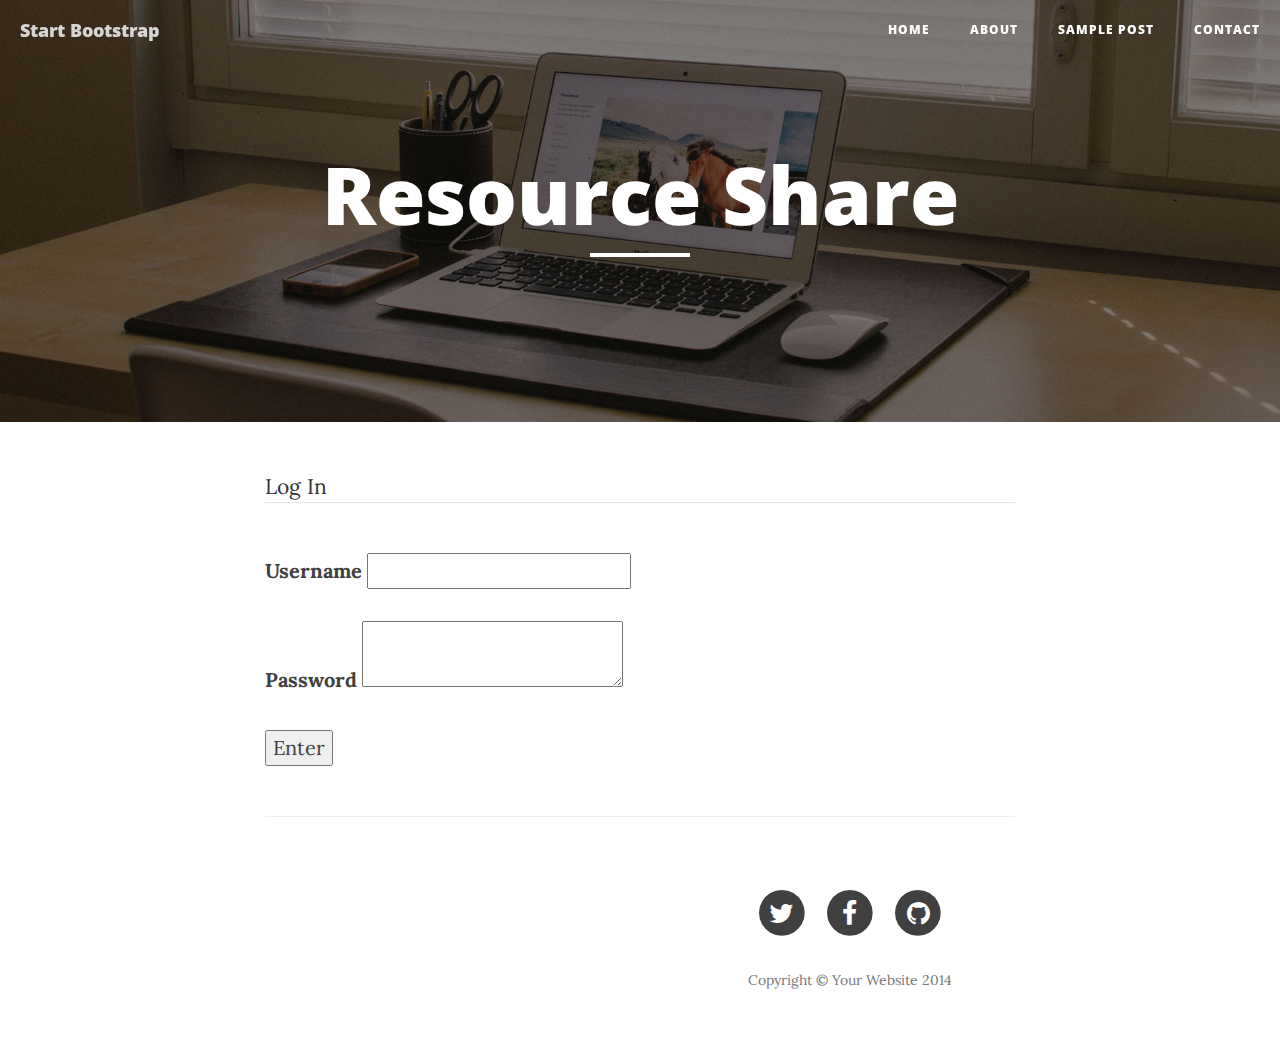
<file: index.html>
<!DOCTYPE html>
<html lang="en">

<head>

    <meta charset="utf-8">
    <meta http-equiv="X-UA-Compatible" content="IE=edge">
    <meta name="viewport" content="width=device-width, initial-scale=1">
    <meta name="description" content="">
    <meta name="author" content="">

    <title>Clean Blog</title>

    <!-- Bootstrap Core CSS -->
    <link href="css/bootstrap.min.css" rel="stylesheet">

    <!-- Custom CSS -->
    <link href="css/clean-blog.min.css" rel="stylesheet">

    <!-- Custom Fonts -->
    <link href="http://maxcdn.bootstrapcdn.com/font-awesome/4.1.0/css/font-awesome.min.css" rel="stylesheet" type="text/css">
    <link href='http://fonts.googleapis.com/css?family=Lora:400,700,400italic,700italic' rel='stylesheet' type='text/css'>
    <link href='http://fonts.googleapis.com/css?family=Open+Sans:300italic,400italic,600italic,700italic,800italic,400,300,600,700,800' rel='stylesheet' type='text/css'>

    <!-- HTML5 Shim and Respond.js IE8 support of HTML5 elements and media queries -->
    <!-- WARNING: Respond.js doesn't work if you view the page via file:// -->
    <!--[if lt IE 9]>
        <script src="https://oss.maxcdn.com/libs/html5shiv/3.7.0/html5shiv.js"></script>
        <script src="https://oss.maxcdn.com/libs/respond.js/1.4.2/respond.min.js"></script>
    <![endif]-->

</head>

<body>

    <!-- Navigation -->
    <nav class="navbar navbar-default navbar-custom navbar-fixed-top">
        <div class="container-fluid">
            <!-- Brand and toggle get grouped for better mobile display -->
            <div class="navbar-header page-scroll">
                <button type="button" class="navbar-toggle" data-toggle="collapse" data-target="#bs-example-navbar-collapse-1">
                    <span class="sr-only">Toggle navigation</span>
                    <span class="icon-bar"></span>
                    <span class="icon-bar"></span>
                    <span class="icon-bar"></span>
                </button>
                <a class="navbar-brand" href="index.html">Start Bootstrap</a>
            </div>

            <!-- Collect the nav links, forms, and other content for toggling -->
            <div class="collapse navbar-collapse" id="bs-example-navbar-collapse-1">
                <ul class="nav navbar-nav navbar-right">
                    <li>
                        <a href="index.html">Home</a>
                    </li>
                    <li>
                        <a href="about.html">About</a>
                    </li>
                    <li>
                        <a href="post.html">Sample Post</a>
                    </li>
                    <li>
                        <a href="contact.html">Contact</a>
                    </li>
                </ul>
            </div>
            <!-- /.navbar-collapse -->
        </div>
        <!-- /.container -->
    </nav>

    <!-- Page Header -->
    <!-- Set your background image for this header on the line below. -->
    <header class="intro-header" style="background-image: url('img/home-bg.jpg')">
        <div class="container">
            <div class="row">
                <div class="col-lg-8 col-lg-offset-2 col-md-10 col-md-offset-1">
                    <div class="site-heading">
                        <h1>Resource Share</h1>
                        <hr class="small">
                        <span class="subheading"></span>
                    </div>
                </div>
            </div>
        </div>
    </header>

    <!-- Main Content -->
    <div class="container">
        <div class="row">
            <div class="col-lg-8 col-lg-offset-2 col-md-10 col-md-offset-1">
                <div class="post-preview">

                      <form action="process_login.php" method="post">
                          <fieldset>
                            <legend>Log In</legend>
                            <p>
                              <label for="userName">Username</label>
                              <input name="userName" id="userName" />
                            </p>
                            <p>
                              <label for="password">Password</label>
                              <textarea name="password" id="password"></textarea>
                            </p>
                            <p>
                              <input type="submit" name="command" value="Enter" />
                            </p>
                          </fieldset>
                        </form>


    <hr>

    <!-- Footer -->
    <footer>
        <div class="container">
            <div class="row">
                <div class="col-lg-8 col-lg-offset-2 col-md-10 col-md-offset-1">
                    <ul class="list-inline text-center">
                        <li>
                            <a href="#">
                                <span class="fa-stack fa-lg">
                                    <i class="fa fa-circle fa-stack-2x"></i>
                                    <i class="fa fa-twitter fa-stack-1x fa-inverse"></i>
                                </span>
                            </a>
                        </li>
                        <li>
                            <a href="#">
                                <span class="fa-stack fa-lg">
                                    <i class="fa fa-circle fa-stack-2x"></i>
                                    <i class="fa fa-facebook fa-stack-1x fa-inverse"></i>
                                </span>
                            </a>
                        </li>
                        <li>
                            <a href="#">
                                <span class="fa-stack fa-lg">
                                    <i class="fa fa-circle fa-stack-2x"></i>
                                    <i class="fa fa-github fa-stack-1x fa-inverse"></i>
                                </span>
                            </a>
                        </li>
                    </ul>
                    <p class="copyright text-muted">Copyright &copy; Your Website 2014</p>
                </div>
            </div>
        </div>
    </footer>

    <!-- jQuery -->
    <script src="js/jquery.js"></script>

    <!-- Bootstrap Core JavaScript -->
    <script src="js/bootstrap.min.js"></script>

    <!-- Custom Theme JavaScript -->
    <script src="js/clean-blog.min.js"></script>

</body>

</html>
</file>
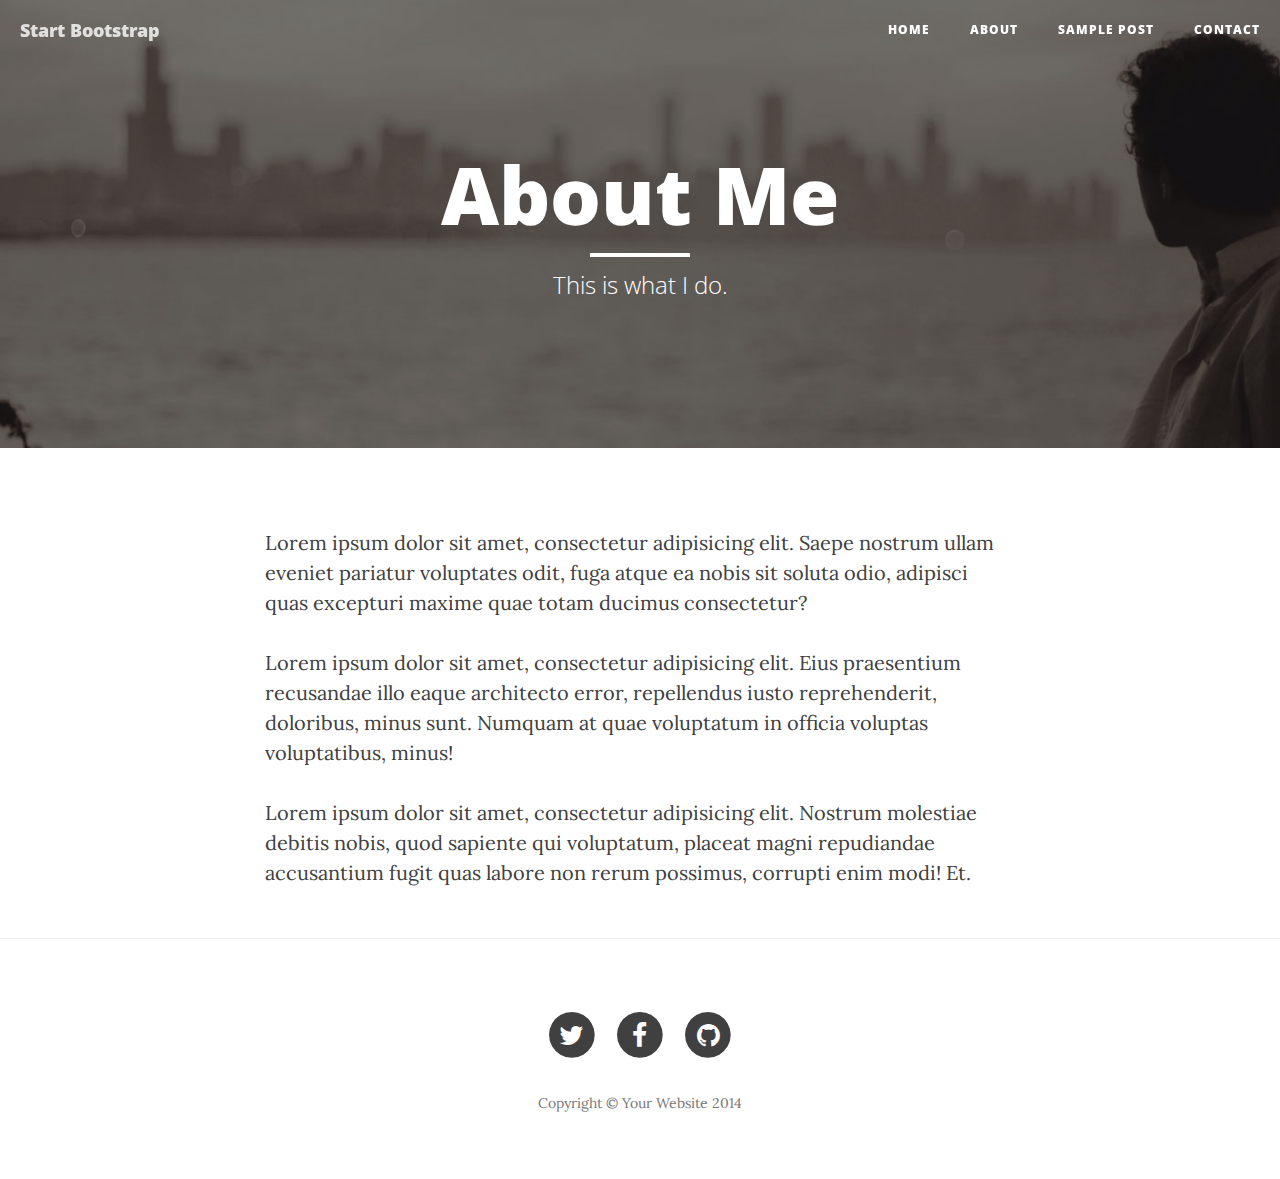
<file: about.html>
<!DOCTYPE html>
<html lang="en">

<head>

    <meta charset="utf-8">
    <meta http-equiv="X-UA-Compatible" content="IE=edge">
    <meta name="viewport" content="width=device-width, initial-scale=1">
    <meta name="description" content="">
    <meta name="author" content="">

    <title>Clean Blog - About</title>

    <!-- Bootstrap Core CSS -->
    <link href="css/bootstrap.min.css" rel="stylesheet">

    <!-- Custom CSS -->
    <link href="css/clean-blog.min.css" rel="stylesheet">

    <!-- Custom Fonts -->
    <link href="http://maxcdn.bootstrapcdn.com/font-awesome/4.1.0/css/font-awesome.min.css" rel="stylesheet" type="text/css">
    <link href='http://fonts.googleapis.com/css?family=Lora:400,700,400italic,700italic' rel='stylesheet' type='text/css'>
    <link href='http://fonts.googleapis.com/css?family=Open+Sans:300italic,400italic,600italic,700italic,800italic,400,300,600,700,800' rel='stylesheet' type='text/css'>

    <!-- HTML5 Shim and Respond.js IE8 support of HTML5 elements and media queries -->
    <!-- WARNING: Respond.js doesn't work if you view the page via file:// -->
    <!--[if lt IE 9]>
        <script src="https://oss.maxcdn.com/libs/html5shiv/3.7.0/html5shiv.js"></script>
        <script src="https://oss.maxcdn.com/libs/respond.js/1.4.2/respond.min.js"></script>
    <![endif]-->

</head>

<body>

    <!-- Navigation -->
    <nav class="navbar navbar-default navbar-custom navbar-fixed-top">
        <div class="container-fluid">
            <!-- Brand and toggle get grouped for better mobile display -->
            <div class="navbar-header page-scroll">
                <button type="button" class="navbar-toggle" data-toggle="collapse" data-target="#bs-example-navbar-collapse-1">
                    <span class="sr-only">Toggle navigation</span>
                    <span class="icon-bar"></span>
                    <span class="icon-bar"></span>
                    <span class="icon-bar"></span>
                </button>
                <a class="navbar-brand" href="index.html">Start Bootstrap</a>
            </div>

            <!-- Collect the nav links, forms, and other content for toggling -->
            <div class="collapse navbar-collapse" id="bs-example-navbar-collapse-1">
                <ul class="nav navbar-nav navbar-right">
                    <li>
                        <a href="index.html">Home</a>
                    </li>
                    <li>
                        <a href="about.html">About</a>
                    </li>
                    <li>
                        <a href="post.html">Sample Post</a>
                    </li>
                    <li>
                        <a href="contact.html">Contact</a>
                    </li>
                </ul>
            </div>
            <!-- /.navbar-collapse -->
        </div>
        <!-- /.container -->
    </nav>

    <!-- Page Header -->
    <!-- Set your background image for this header on the line below. -->
    <header class="intro-header" style="background-image: url('img/about-bg.jpg')">
        <div class="container">
            <div class="row">
                <div class="col-lg-8 col-lg-offset-2 col-md-10 col-md-offset-1">
                    <div class="page-heading">
                        <h1>About Me</h1>
                        <hr class="small">
                        <span class="subheading">This is what I do.</span>
                    </div>
                </div>
            </div>
        </div>
    </header>

    <!-- Main Content -->
    <div class="container">
        <div class="row">
            <div class="col-lg-8 col-lg-offset-2 col-md-10 col-md-offset-1">
                <p>Lorem ipsum dolor sit amet, consectetur adipisicing elit. Saepe nostrum ullam eveniet pariatur voluptates odit, fuga atque ea nobis sit soluta odio, adipisci quas excepturi maxime quae totam ducimus consectetur?</p>
                <p>Lorem ipsum dolor sit amet, consectetur adipisicing elit. Eius praesentium recusandae illo eaque architecto error, repellendus iusto reprehenderit, doloribus, minus sunt. Numquam at quae voluptatum in officia voluptas voluptatibus, minus!</p>
                <p>Lorem ipsum dolor sit amet, consectetur adipisicing elit. Nostrum molestiae debitis nobis, quod sapiente qui voluptatum, placeat magni repudiandae accusantium fugit quas labore non rerum possimus, corrupti enim modi! Et.</p>
            </div>
        </div>
    </div>

    <hr>

    <!-- Footer -->
    <footer>
        <div class="container">
            <div class="row">
                <div class="col-lg-8 col-lg-offset-2 col-md-10 col-md-offset-1">
                    <ul class="list-inline text-center">
                        <li>
                            <a href="#">
                                <span class="fa-stack fa-lg">
                                    <i class="fa fa-circle fa-stack-2x"></i>
                                    <i class="fa fa-twitter fa-stack-1x fa-inverse"></i>
                                </span>
                            </a>
                        </li>
                        <li>
                            <a href="#">
                                <span class="fa-stack fa-lg">
                                    <i class="fa fa-circle fa-stack-2x"></i>
                                    <i class="fa fa-facebook fa-stack-1x fa-inverse"></i>
                                </span>
                            </a>
                        </li>
                        <li>
                            <a href="#">
                                <span class="fa-stack fa-lg">
                                    <i class="fa fa-circle fa-stack-2x"></i>
                                    <i class="fa fa-github fa-stack-1x fa-inverse"></i>
                                </span>
                            </a>
                        </li>
                    </ul>
                    <p class="copyright text-muted">Copyright &copy; Your Website 2014</p>
                </div>
            </div>
        </div>
    </footer>

    <!-- jQuery -->
    <script src="js/jquery.js"></script>

    <!-- Bootstrap Core JavaScript -->
    <script src="js/bootstrap.min.js"></script>

    <!-- Custom Theme JavaScript -->
    <script src="js/clean-blog.min.js"></script>

</body>

</html>
</file>
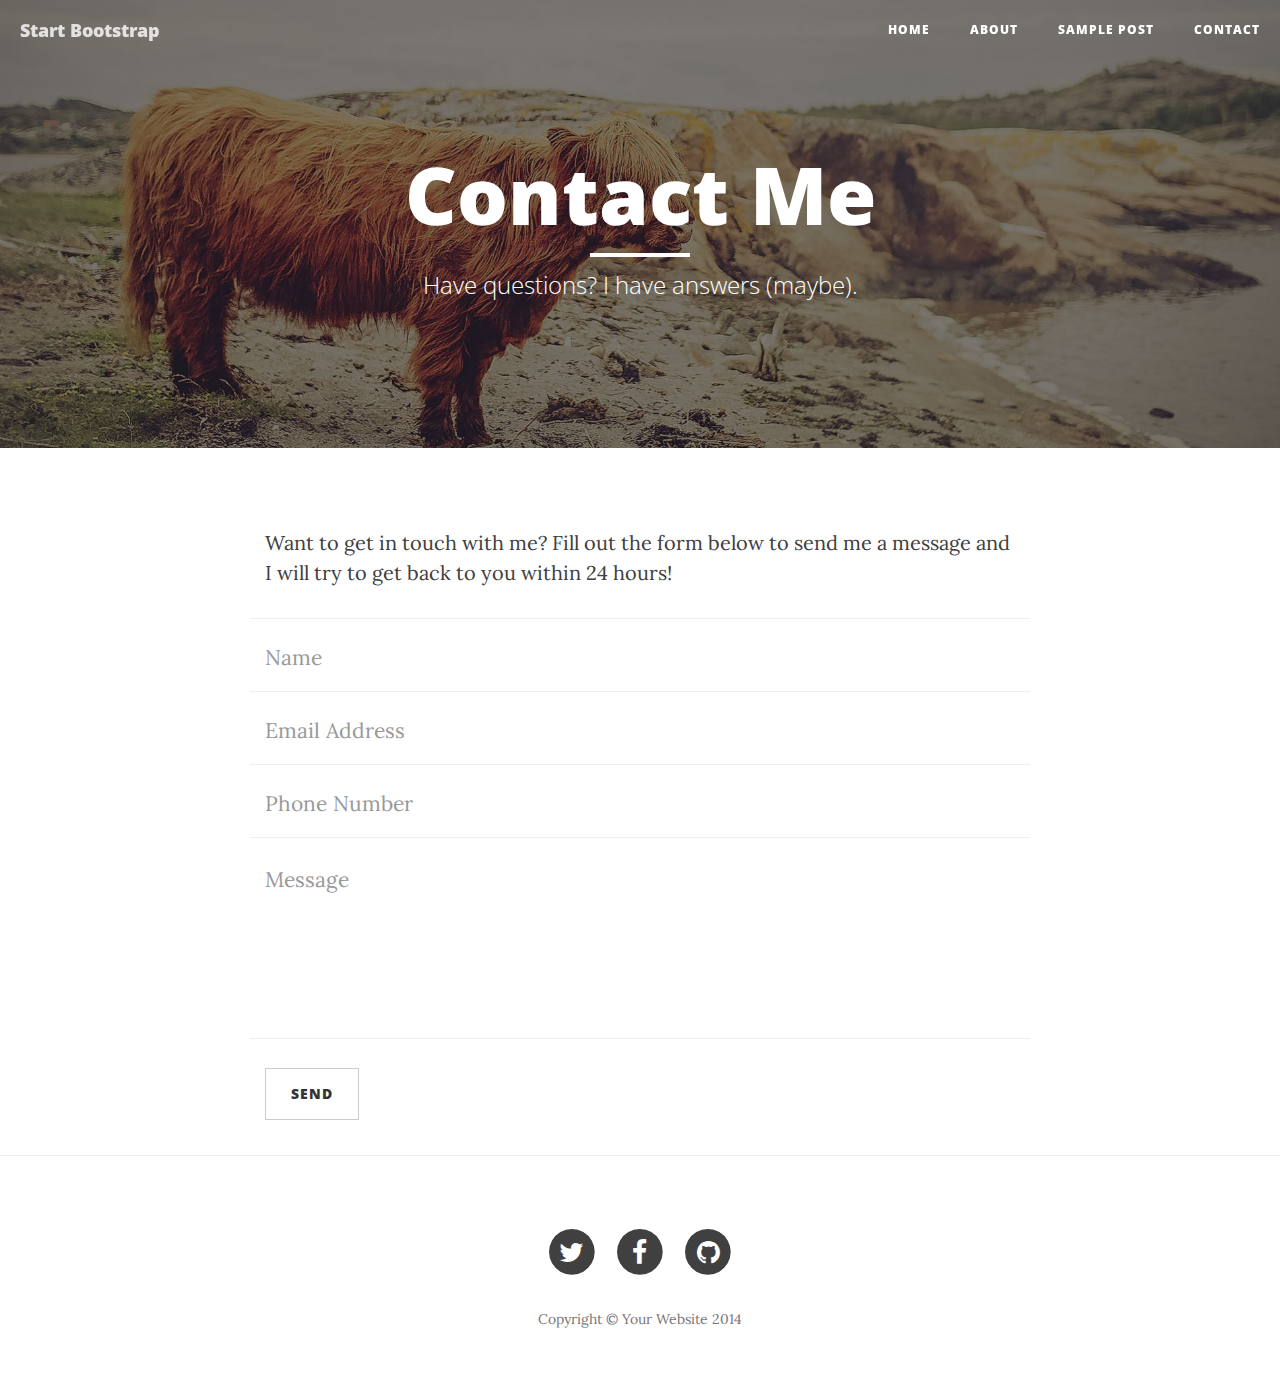
<file: contact.html>
<!DOCTYPE html>
<html lang="en">

<head>

    <meta charset="utf-8">
    <meta http-equiv="X-UA-Compatible" content="IE=edge">
    <meta name="viewport" content="width=device-width, initial-scale=1">
    <meta name="description" content="">
    <meta name="author" content="">

    <title>Clean Blog - Contact</title>

    <!-- Bootstrap Core CSS -->
    <link href="css/bootstrap.min.css" rel="stylesheet">

    <!-- Custom CSS -->
    <link href="css/clean-blog.min.css" rel="stylesheet">

    <!-- Custom Fonts -->
    <link href="http://maxcdn.bootstrapcdn.com/font-awesome/4.1.0/css/font-awesome.min.css" rel="stylesheet" type="text/css">
    <link href='http://fonts.googleapis.com/css?family=Lora:400,700,400italic,700italic' rel='stylesheet' type='text/css'>
    <link href='http://fonts.googleapis.com/css?family=Open+Sans:300italic,400italic,600italic,700italic,800italic,400,300,600,700,800' rel='stylesheet' type='text/css'>

    <!-- HTML5 Shim and Respond.js IE8 support of HTML5 elements and media queries -->
    <!-- WARNING: Respond.js doesn't work if you view the page via file:// -->
    <!--[if lt IE 9]>
        <script src="https://oss.maxcdn.com/libs/html5shiv/3.7.0/html5shiv.js"></script>
        <script src="https://oss.maxcdn.com/libs/respond.js/1.4.2/respond.min.js"></script>
    <![endif]-->

</head>

<body>

    <!-- Navigation -->
    <nav class="navbar navbar-default navbar-custom navbar-fixed-top">
        <div class="container-fluid">
            <!-- Brand and toggle get grouped for better mobile display -->
            <div class="navbar-header page-scroll">
                <button type="button" class="navbar-toggle" data-toggle="collapse" data-target="#bs-example-navbar-collapse-1">
                    <span class="sr-only">Toggle navigation</span>
                    <span class="icon-bar"></span>
                    <span class="icon-bar"></span>
                    <span class="icon-bar"></span>
                </button>
                <a class="navbar-brand" href="index.html">Start Bootstrap</a>
            </div>

            <!-- Collect the nav links, forms, and other content for toggling -->
            <div class="collapse navbar-collapse" id="bs-example-navbar-collapse-1">
                <ul class="nav navbar-nav navbar-right">
                    <li>
                        <a href="index.html">Home</a>
                    </li>
                    <li>
                        <a href="about.html">About</a>
                    </li>
                    <li>
                        <a href="post.html">Sample Post</a>
                    </li>
                    <li>
                        <a href="contact.html">Contact</a>
                    </li>
                </ul>
            </div>
            <!-- /.navbar-collapse -->
        </div>
        <!-- /.container -->
    </nav>

    <!-- Page Header -->
    <!-- Set your background image for this header on the line below. -->
    <header class="intro-header" style="background-image: url('img/contact-bg.jpg')">
        <div class="container">
            <div class="row">
                <div class="col-lg-8 col-lg-offset-2 col-md-10 col-md-offset-1">
                    <div class="page-heading">
                        <h1>Contact Me</h1>
                        <hr class="small">
                        <span class="subheading">Have questions? I have answers (maybe).</span>
                    </div>
                </div>
            </div>
        </div>
    </header>

    <!-- Main Content -->
    <div class="container">
        <div class="row">
            <div class="col-lg-8 col-lg-offset-2 col-md-10 col-md-offset-1">
                <p>Want to get in touch with me? Fill out the form below to send me a message and I will try to get back to you within 24 hours!</p>
                <!-- Contact Form - Enter your email address on line 19 of the mail/contact_me.php file to make this form work. -->
                <!-- WARNING: Some web hosts do not allow emails to be sent through forms to common mail hosts like Gmail or Yahoo. It's recommended that you use a private domain email address! -->
                <!-- NOTE: To use the contact form, your site must be on a live web host with PHP! The form will not work locally! -->
                <form name="sentMessage" id="contactForm" novalidate>
                    <div class="row control-group">
                        <div class="form-group col-xs-12 floating-label-form-group controls">
                            <label>Name</label>
                            <input type="text" class="form-control" placeholder="Name" id="name" required data-validation-required-message="Please enter your name.">
                            <p class="help-block text-danger"></p>
                        </div>
                    </div>
                    <div class="row control-group">
                        <div class="form-group col-xs-12 floating-label-form-group controls">
                            <label>Email Address</label>
                            <input type="email" class="form-control" placeholder="Email Address" id="email" required data-validation-required-message="Please enter your email address.">
                            <p class="help-block text-danger"></p>
                        </div>
                    </div>
                    <div class="row control-group">
                        <div class="form-group col-xs-12 floating-label-form-group controls">
                            <label>Phone Number</label>
                            <input type="tel" class="form-control" placeholder="Phone Number" id="phone" required data-validation-required-message="Please enter your phone number.">
                            <p class="help-block text-danger"></p>
                        </div>
                    </div>
                    <div class="row control-group">
                        <div class="form-group col-xs-12 floating-label-form-group controls">
                            <label>Message</label>
                            <textarea rows="5" class="form-control" placeholder="Message" id="message" required data-validation-required-message="Please enter a message."></textarea>
                            <p class="help-block text-danger"></p>
                        </div>
                    </div>
                    <br>
                    <div id="success"></div>
                    <div class="row">
                        <div class="form-group col-xs-12">
                            <button type="submit" class="btn btn-default">Send</button>
                        </div>
                    </div>
                </form>
            </div>
        </div>
    </div>

    <hr>

    <!-- Footer -->
    <footer>
        <div class="container">
            <div class="row">
                <div class="col-lg-8 col-lg-offset-2 col-md-10 col-md-offset-1">
                    <ul class="list-inline text-center">
                        <li>
                            <a href="#">
                                <span class="fa-stack fa-lg">
                                    <i class="fa fa-circle fa-stack-2x"></i>
                                    <i class="fa fa-twitter fa-stack-1x fa-inverse"></i>
                                </span>
                            </a>
                        </li>
                        <li>
                            <a href="#">
                                <span class="fa-stack fa-lg">
                                    <i class="fa fa-circle fa-stack-2x"></i>
                                    <i class="fa fa-facebook fa-stack-1x fa-inverse"></i>
                                </span>
                            </a>
                        </li>
                        <li>
                            <a href="#">
                                <span class="fa-stack fa-lg">
                                    <i class="fa fa-circle fa-stack-2x"></i>
                                    <i class="fa fa-github fa-stack-1x fa-inverse"></i>
                                </span>
                            </a>
                        </li>
                    </ul>
                    <p class="copyright text-muted">Copyright &copy; Your Website 2014</p>
                </div>
            </div>
        </div>
    </footer>

    <!-- jQuery -->
    <script src="js/jquery.js"></script>

    <!-- Bootstrap Core JavaScript -->
    <script src="js/bootstrap.min.js"></script>

    <!-- Custom Theme JavaScript -->
    <script src="js/clean-blog.min.js"></script>

</body>

</html>
</file>
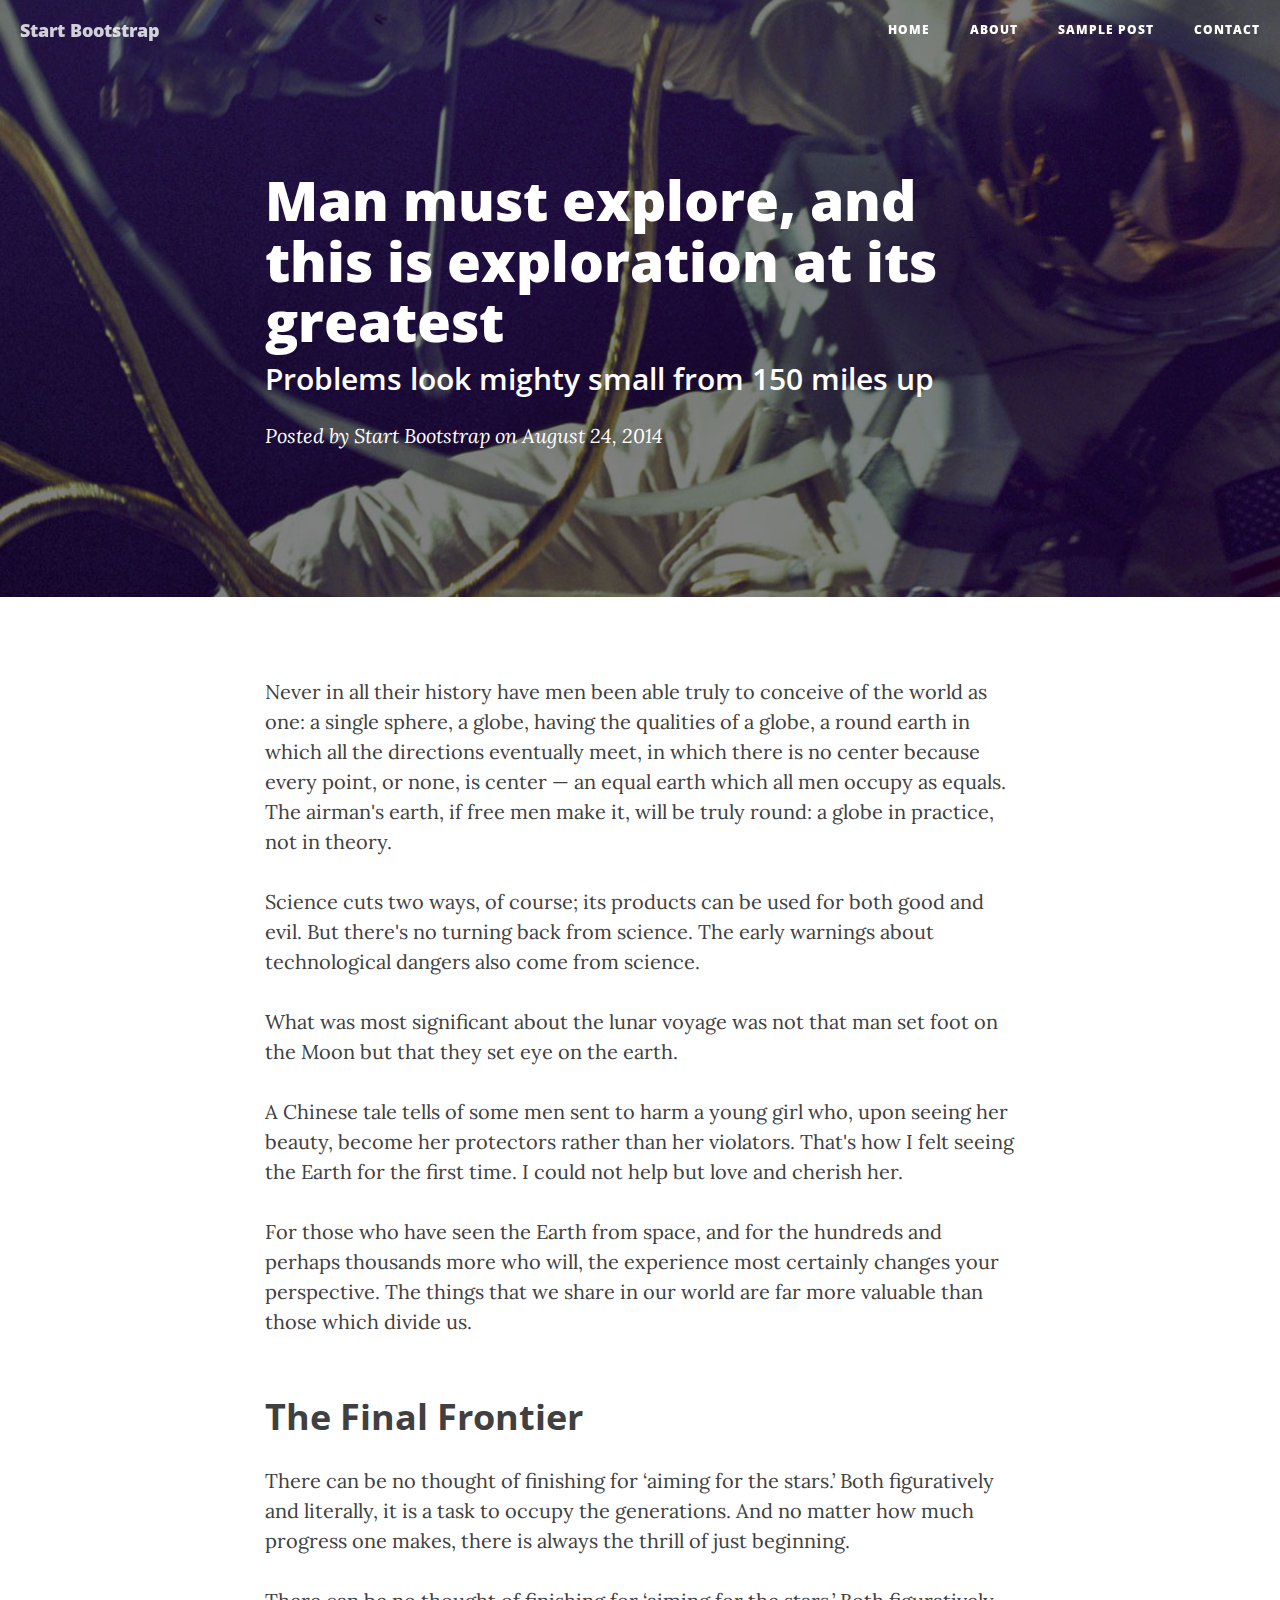
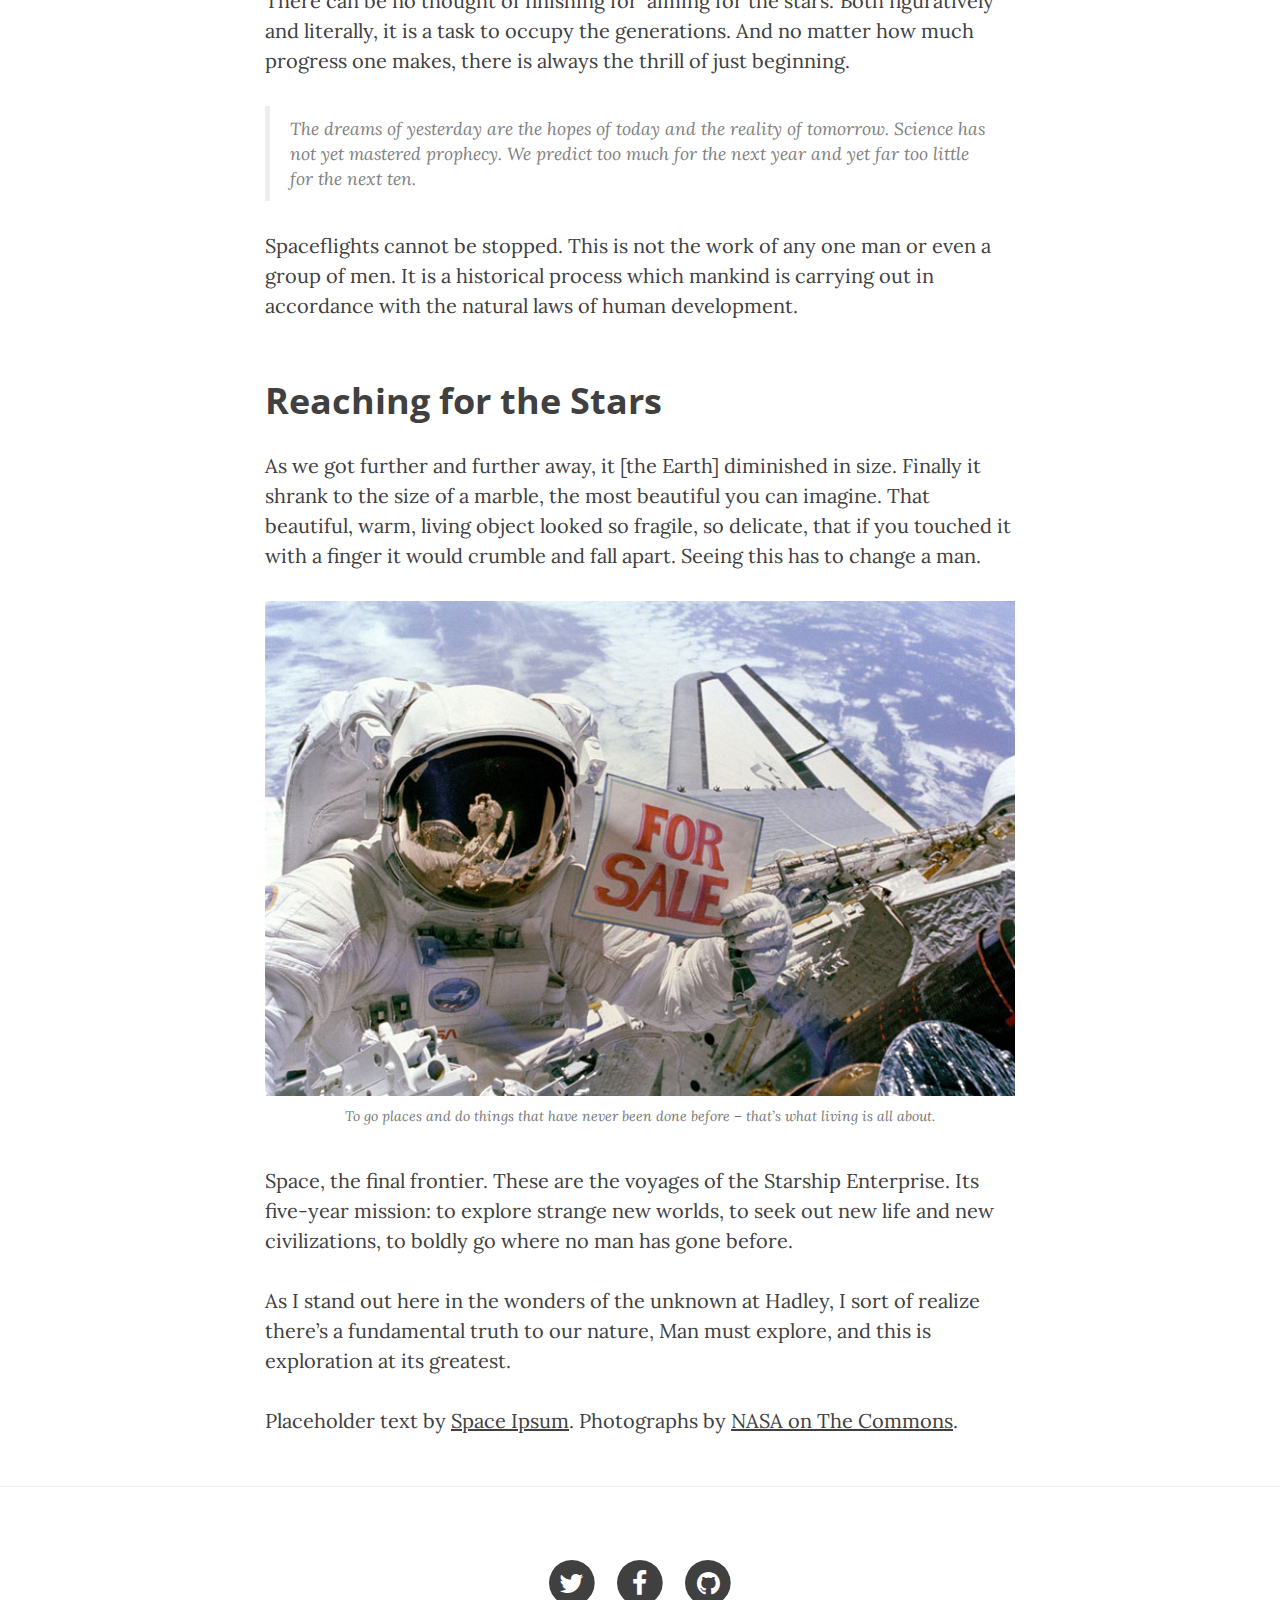
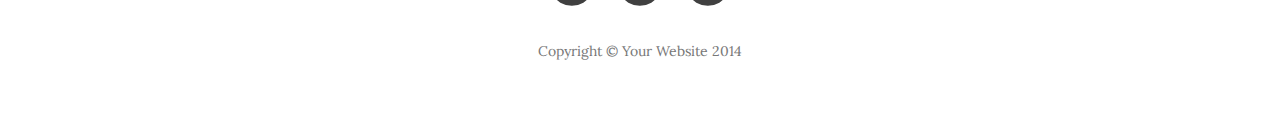
<file: post.html>
<!DOCTYPE html>
<html lang="en">

<head>

    <meta charset="utf-8">
    <meta http-equiv="X-UA-Compatible" content="IE=edge">
    <meta name="viewport" content="width=device-width, initial-scale=1">
    <meta name="description" content="">
    <meta name="author" content="">

    <title>Clean Blog - Sample Post</title>

    <!-- Bootstrap Core CSS -->
    <link href="css/bootstrap.min.css" rel="stylesheet">

    <!-- Custom CSS -->
    <link href="css/clean-blog.min.css" rel="stylesheet">

    <!-- Custom Fonts -->
    <link href="http://maxcdn.bootstrapcdn.com/font-awesome/4.1.0/css/font-awesome.min.css" rel="stylesheet" type="text/css">
    <link href='http://fonts.googleapis.com/css?family=Lora:400,700,400italic,700italic' rel='stylesheet' type='text/css'>
    <link href='http://fonts.googleapis.com/css?family=Open+Sans:300italic,400italic,600italic,700italic,800italic,400,300,600,700,800' rel='stylesheet' type='text/css'>

    <!-- HTML5 Shim and Respond.js IE8 support of HTML5 elements and media queries -->
    <!-- WARNING: Respond.js doesn't work if you view the page via file:// -->
    <!--[if lt IE 9]>
        <script src="https://oss.maxcdn.com/libs/html5shiv/3.7.0/html5shiv.js"></script>
        <script src="https://oss.maxcdn.com/libs/respond.js/1.4.2/respond.min.js"></script>
    <![endif]-->

</head>

<body>

    <!-- Navigation -->
    <nav class="navbar navbar-default navbar-custom navbar-fixed-top">
        <div class="container-fluid">
            <!-- Brand and toggle get grouped for better mobile display -->
            <div class="navbar-header page-scroll">
                <button type="button" class="navbar-toggle" data-toggle="collapse" data-target="#bs-example-navbar-collapse-1">
                    <span class="sr-only">Toggle navigation</span>
                    <span class="icon-bar"></span>
                    <span class="icon-bar"></span>
                    <span class="icon-bar"></span>
                </button>
                <a class="navbar-brand" href="index.html">Start Bootstrap</a>
            </div>

            <!-- Collect the nav links, forms, and other content for toggling -->
            <div class="collapse navbar-collapse" id="bs-example-navbar-collapse-1">
                <ul class="nav navbar-nav navbar-right">
                    <li>
                        <a href="index.php">Home</a>
                    </li>
                    <li>
                        <a href="about.html">About</a>
                    </li>
                    <li>
                        <a href="post.html">Sample Post</a>
                    </li>
                    <li>
                        <a href="contact.html">Contact</a>
                    </li>
                </ul>
            </div>
            <!-- /.navbar-collapse -->
        </div>
        <!-- /.container -->
    </nav>

    <!-- Page Header -->
    <!-- Set your background image for this header on the line below. -->
    <header class="intro-header" style="background-image: url('img/post-bg.jpg')">
        <div class="container">
            <div class="row">
                <div class="col-lg-8 col-lg-offset-2 col-md-10 col-md-offset-1">
                    <div class="post-heading">
                        <h1>Man must explore, and this is exploration at its greatest</h1>
                        <h2 class="subheading">Problems look mighty small from 150 miles up</h2>
                        <span class="meta">Posted by <a href="#">Start Bootstrap</a> on August 24, 2014</span>
                    </div>
                </div>
            </div>
        </div>
    </header>

    <!-- Post Content -->
    <article>
        <div class="container">
            <div class="row">
                <div class="col-lg-8 col-lg-offset-2 col-md-10 col-md-offset-1">
                    <p>Never in all their history have men been able truly to conceive of the world as one: a single sphere, a globe, having the qualities of a globe, a round earth in which all the directions eventually meet, in which there is no center because every point, or none, is center — an equal earth which all men occupy as equals. The airman's earth, if free men make it, will be truly round: a globe in practice, not in theory.</p>

                    <p>Science cuts two ways, of course; its products can be used for both good and evil. But there's no turning back from science. The early warnings about technological dangers also come from science.</p>

                    <p>What was most significant about the lunar voyage was not that man set foot on the Moon but that they set eye on the earth.</p>

                    <p>A Chinese tale tells of some men sent to harm a young girl who, upon seeing her beauty, become her protectors rather than her violators. That's how I felt seeing the Earth for the first time. I could not help but love and cherish her.</p>

                    <p>For those who have seen the Earth from space, and for the hundreds and perhaps thousands more who will, the experience most certainly changes your perspective. The things that we share in our world are far more valuable than those which divide us.</p>

                    <h2 class="section-heading">The Final Frontier</h2>

                    <p>There can be no thought of finishing for ‘aiming for the stars.’ Both figuratively and literally, it is a task to occupy the generations. And no matter how much progress one makes, there is always the thrill of just beginning.</p>

                    <p>There can be no thought of finishing for ‘aiming for the stars.’ Both figuratively and literally, it is a task to occupy the generations. And no matter how much progress one makes, there is always the thrill of just beginning.</p>

                    <blockquote>The dreams of yesterday are the hopes of today and the reality of tomorrow. Science has not yet mastered prophecy. We predict too much for the next year and yet far too little for the next ten.</blockquote>

                    <p>Spaceflights cannot be stopped. This is not the work of any one man or even a group of men. It is a historical process which mankind is carrying out in accordance with the natural laws of human development.</p>

                    <h2 class="section-heading">Reaching for the Stars</h2>

                    <p>As we got further and further away, it [the Earth] diminished in size. Finally it shrank to the size of a marble, the most beautiful you can imagine. That beautiful, warm, living object looked so fragile, so delicate, that if you touched it with a finger it would crumble and fall apart. Seeing this has to change a man.</p>

                    <a href="#">
                        <img class="img-responsive" src="img/post-sample-image.jpg" alt="">
                    </a>
                    <span class="caption text-muted">To go places and do things that have never been done before – that’s what living is all about.</span>

                    <p>Space, the final frontier. These are the voyages of the Starship Enterprise. Its five-year mission: to explore strange new worlds, to seek out new life and new civilizations, to boldly go where no man has gone before.</p>

                    <p>As I stand out here in the wonders of the unknown at Hadley, I sort of realize there’s a fundamental truth to our nature, Man must explore, and this is exploration at its greatest.</p>

                    <p>Placeholder text by <a href="http://spaceipsum.com/">Space Ipsum</a>. Photographs by <a href="https://www.flickr.com/photos/nasacommons/">NASA on The Commons</a>.</p>
                </div>
            </div>
        </div>
    </article>

    <hr>

    <!-- Footer -->
    <footer>
        <div class="container">
            <div class="row">
                <div class="col-lg-8 col-lg-offset-2 col-md-10 col-md-offset-1">
                    <ul class="list-inline text-center">
                        <li>
                            <a href="#">
                                <span class="fa-stack fa-lg">
                                    <i class="fa fa-circle fa-stack-2x"></i>
                                    <i class="fa fa-twitter fa-stack-1x fa-inverse"></i>
                                </span>
                            </a>
                        </li>
                        <li>
                            <a href="#">
                                <span class="fa-stack fa-lg">
                                    <i class="fa fa-circle fa-stack-2x"></i>
                                    <i class="fa fa-facebook fa-stack-1x fa-inverse"></i>
                                </span>
                            </a>
                        </li>
                        <li>
                            <a href="#">
                                <span class="fa-stack fa-lg">
                                    <i class="fa fa-circle fa-stack-2x"></i>
                                    <i class="fa fa-github fa-stack-1x fa-inverse"></i>
                                </span>
                            </a>
                        </li>
                    </ul>
                    <p class="copyright text-muted">Copyright &copy; Your Website 2014</p>
                </div>
            </div>
        </div>
    </footer>

    <!-- jQuery -->
    <script src="js/jquery.js"></script>

    <!-- Bootstrap Core JavaScript -->
    <script src="js/bootstrap.min.js"></script>

    <!-- Custom Theme JavaScript -->
    <script src="js/clean-blog.min.js"></script>

</body>

</html>
</file>
<file: css/clean-blog.min.css>
/*!
 * Clean Blog v1.0.0 (http://startbootstrap.com)
 * Copyright 2014 Start Bootstrap
 * Licensed under Apache 2.0 (https://github.com/IronSummitMedia/startbootstrap/blob/gh-pages/LICENSE)
 */

body{font-family:Lora,'Times New Roman',serif;font-size:20px;color:#404040}p{line-height:1.5;margin:30px 0}p a{text-decoration:underline}h1,h2,h3,h4,h5,h6{font-family:'Open Sans','Helvetica Neue',Helvetica,Arial,sans-serif;font-weight:800}a{color:#404040}a:hover,a:focus{color:#0085a1}a img:hover,a img:focus{cursor:zoom-in}blockquote{color:gray;font-style:italic}hr.small{max-width:100px;margin:15px auto;border-width:4px;border-color:#fff}.navbar-custom{position:absolute;top:0;left:0;width:100%;z-index:3;font-family:'Open Sans','Helvetica Neue',Helvetica,Arial,sans-serif}.navbar-custom .navbar-brand{font-weight:800}.navbar-custom .nav li a{text-transform:uppercase;font-size:12px;font-weight:800;letter-spacing:1px}@media only screen and (min-width:768px){.navbar-custom{background:0 0;border-bottom:1px solid transparent}.navbar-custom .navbar-brand{color:#fff;padding:20px}.navbar-custom .navbar-brand:hover,.navbar-custom .navbar-brand:focus{color:rgba(255,255,255,.8)}.navbar-custom .nav li a{color:#fff;padding:20px}.navbar-custom .nav li a:hover,.navbar-custom .nav li a:focus{color:rgba(255,255,255,.8)}}@media only screen and (min-width:1170px){.navbar-custom{-webkit-transition:background-color .3s;-moz-transition:background-color .3s;transition:background-color .3s;-webkit-transform:translate3d(0,0,0);-moz-transform:translate3d(0,0,0);-ms-transform:translate3d(0,0,0);-o-transform:translate3d(0,0,0);transform:translate3d(0,0,0);-webkit-backface-visibility:hidden;backface-visibility:hidden}.navbar-custom.is-fixed{position:fixed;top:-61px;background-color:rgba(255,255,255,.9);border-bottom:1px solid #f2f2f2;-webkit-transition:-webkit-transform .3s;-moz-transition:-moz-transform .3s;transition:transform .3s}.navbar-custom.is-fixed .navbar-brand{color:#404040}.navbar-custom.is-fixed .navbar-brand:hover,.navbar-custom.is-fixed .navbar-brand:focus{color:#0085a1}.navbar-custom.is-fixed .nav li a{color:#404040}.navbar-custom.is-fixed .nav li a:hover,.navbar-custom.is-fixed .nav li a:focus{color:#0085a1}.navbar-custom.is-visible{-webkit-transform:translate3d(0,100%,0);-moz-transform:translate3d(0,100%,0);-ms-transform:translate3d(0,100%,0);-o-transform:translate3d(0,100%,0);transform:translate3d(0,100%,0)}}.intro-header{background-color:gray;background:no-repeat center center;background-attachment:scroll;-webkit-background-size:cover;-moz-background-size:cover;background-size:cover;-o-background-size:cover;margin-bottom:50px}.intro-header .site-heading,.intro-header .post-heading,.intro-header .page-heading{padding:100px 0 50px;color:#fff}@media only screen and (min-width:768px){.intro-header .site-heading,.intro-header .post-heading,.intro-header .page-heading{padding:150px 0}}.intro-header .site-heading,.intro-header .page-heading{text-align:center}.intro-header .site-heading h1,.intro-header .page-heading h1{margin-top:0;font-size:50px}.intro-header .site-heading .subheading,.intro-header .page-heading .subheading{font-size:24px;line-height:1.1;display:block;font-family:'Open Sans','Helvetica Neue',Helvetica,Arial,sans-serif;font-weight:300;margin:10px 0 0}@media only screen and (min-width:768px){.intro-header .site-heading h1,.intro-header .page-heading h1{font-size:80px}}.intro-header .post-heading h1{font-size:35px}.intro-header .post-heading .subheading,.intro-header .post-heading .meta{line-height:1.1;display:block}.intro-header .post-heading .subheading{font-family:'Open Sans','Helvetica Neue',Helvetica,Arial,sans-serif;font-size:24px;margin:10px 0 30px;font-weight:600}.intro-header .post-heading .meta{font-family:Lora,'Times New Roman',serif;font-style:italic;font-weight:300;font-size:20px}.intro-header .post-heading .meta a{color:#fff}@media only screen and (min-width:768px){.intro-header .post-heading h1{font-size:55px}.intro-header .post-heading .subheading{font-size:30px}}.post-preview>a{color:#404040}.post-preview>a:hover,.post-preview>a:focus{text-decoration:none;color:#0085a1}.post-preview>a>.post-title{font-size:30px;margin-top:30px;margin-bottom:10px}.post-preview>a>.post-subtitle{margin:0;font-weight:300;margin-bottom:10px}.post-preview>.post-meta{color:gray;font-size:18px;font-style:italic;margin-top:0}.post-preview>.post-meta>a{text-decoration:none;color:#404040}.post-preview>.post-meta>a:hover,.post-preview>.post-meta>a:focus{color:#0085a1;text-decoration:underline}@media only screen and (min-width:768px){.post-preview>a>.post-title{font-size:36px}}.section-heading{font-size:36px;margin-top:60px;font-weight:700}.caption{text-align:center;font-size:14px;padding:10px;font-style:italic;margin:0;display:block;border-bottom-right-radius:5px;border-bottom-left-radius:5px}footer{padding:50px 0 65px}footer .list-inline{margin:0;padding:0}footer .copyright{font-size:14px;text-align:center;margin-bottom:0}.floating-label-form-group{font-size:14px;position:relative;margin-bottom:0;padding-bottom:.5em;border-bottom:1px solid #eee}.floating-label-form-group input,.floating-label-form-group textarea{z-index:1;position:relative;padding-right:0;padding-left:0;border:none;border-radius:0;font-size:1.5em;background:0 0;box-shadow:none!important;resize:none}.floating-label-form-group label{display:block;z-index:0;position:relative;top:2em;margin:0;font-size:.85em;line-height:1.764705882em;vertical-align:middle;vertical-align:baseline;opacity:0;-webkit-transition:top .3s ease,opacity .3s ease;-moz-transition:top .3s ease,opacity .3s ease;-ms-transition:top .3s ease,opacity .3s ease;transition:top .3s ease,opacity .3s ease}.floating-label-form-group::not(:first-child){padding-left:14px;border-left:1px solid #eee}.floating-label-form-group-with-value label{top:0;opacity:1}.floating-label-form-group-with-focus label{color:#0085a1}form .row:first-child .floating-label-form-group{border-top:1px solid #eee}.btn{font-family:'Open Sans','Helvetica Neue',Helvetica,Arial,sans-serif;text-transform:uppercase;font-size:14px;font-weight:800;letter-spacing:1px;border-radius:0;padding:15px 25px}.btn-lg{font-size:16px;padding:25px 35px}.btn-default:hover,.btn-default:focus{background-color:#0085a1;border:1px solid #0085a1;color:#fff}.pager{margin:20px 0 0}.pager li>a,.pager li>span{font-family:'Open Sans','Helvetica Neue',Helvetica,Arial,sans-serif;text-transform:uppercase;font-size:14px;font-weight:800;letter-spacing:1px;padding:15px 25px;background-color:#fff;border-radius:0}.pager li>a:hover,.pager li>a:focus{color:#fff;background-color:#0085a1;border:1px solid #0085a1}.pager .disabled>a,.pager .disabled>a:hover,.pager .disabled>a:focus,.pager .disabled>span{color:gray;background-color:#404040;cursor:not-allowed}::-moz-selection{color:#fff;text-shadow:none;background:#0085a1}::selection{color:#fff;text-shadow:none;background:#0085a1}img::selection{color:#fff;background:0 0}img::-moz-selection{color:#fff;background:0 0}body{webkit-tap-highlight-color:#0085a1}
</file>
